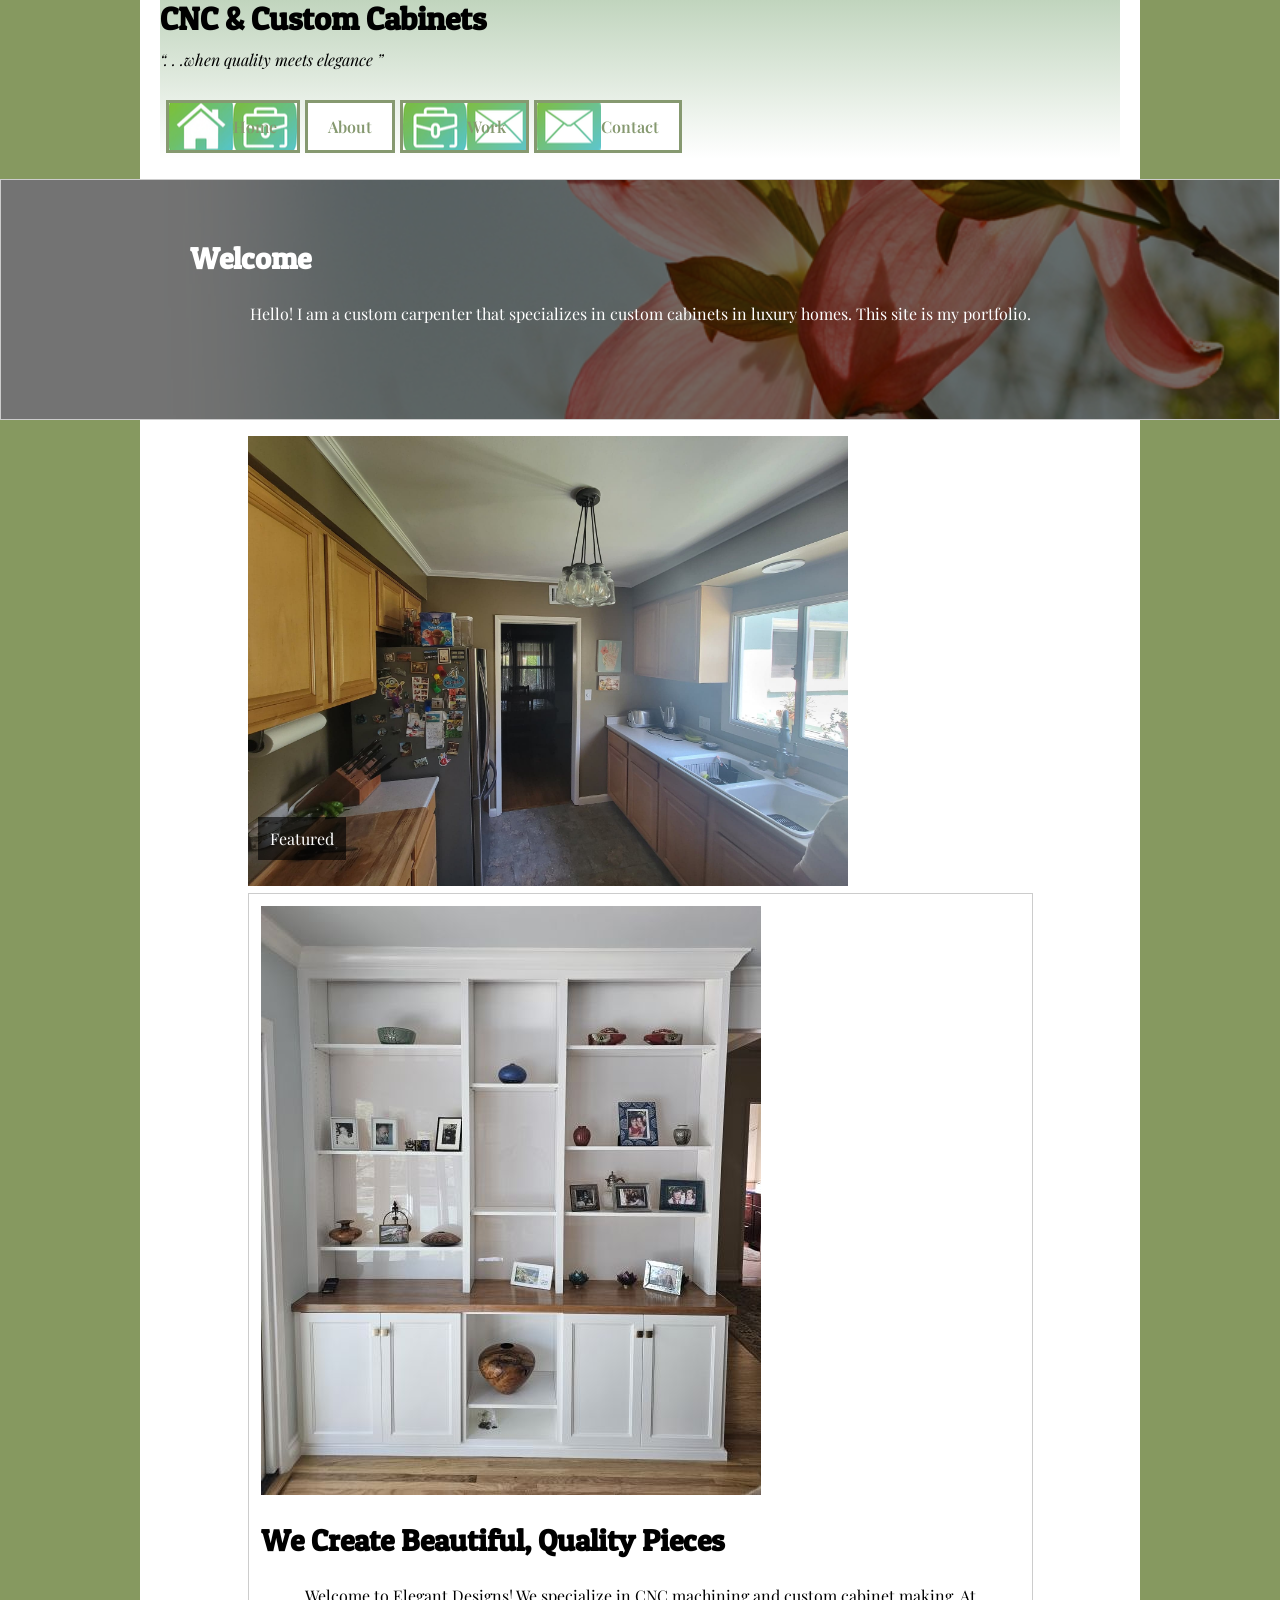
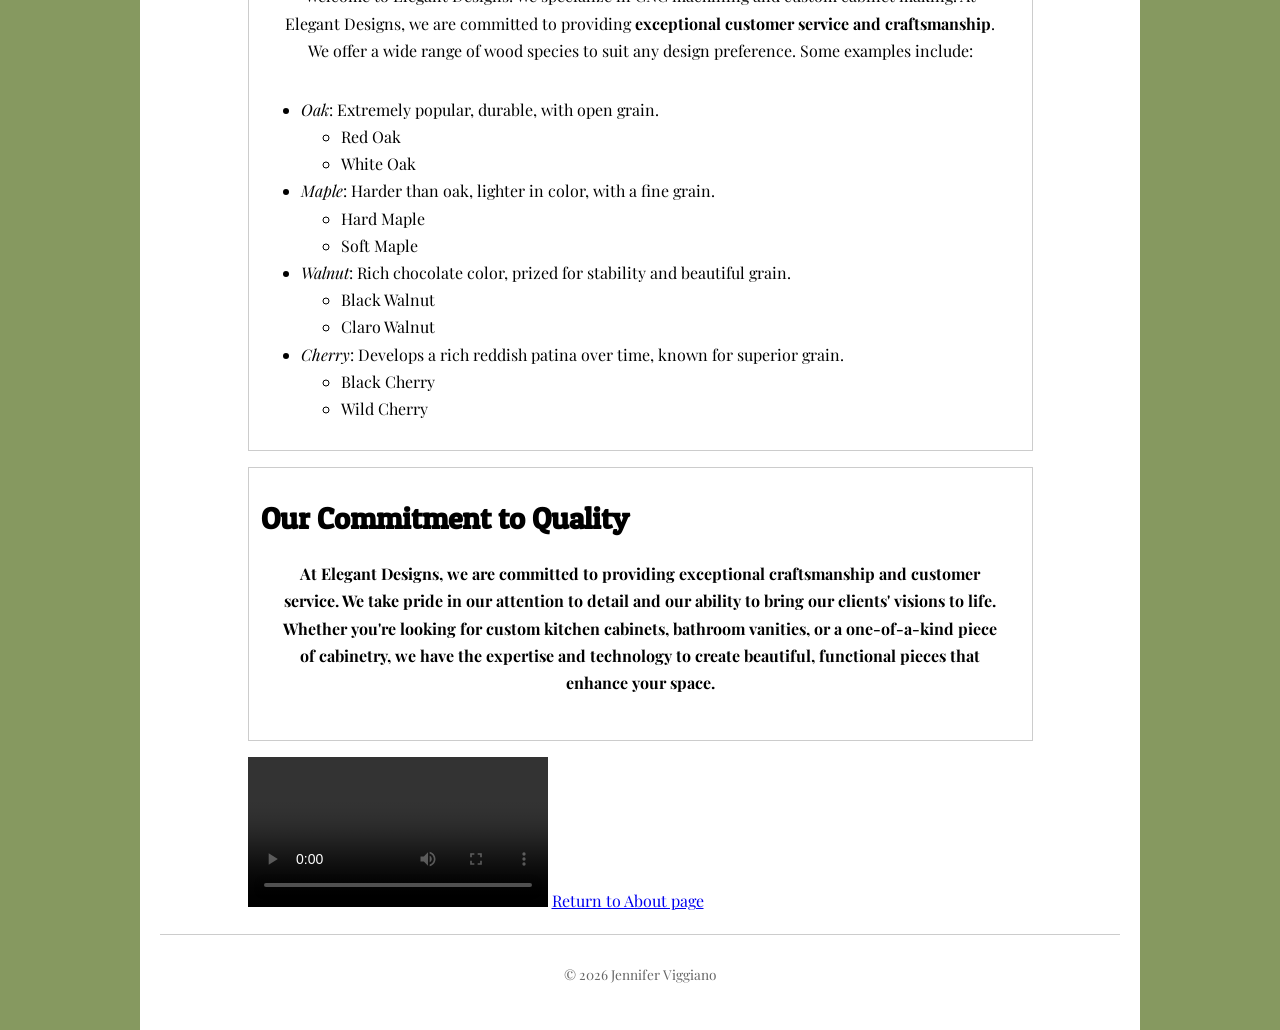
<file: index.html>
<!DOCTYPE html>
  <html lang="en">
    <head>
      <meta name="viewport" content="width=device-width, initial-scale=1.0">
      <link rel="preconnect" href="https://fonts.googleapis.com">
        <link rel="preconnect" href="https://fonts.gstatic.com" crossorigin>
        <link href="https://fonts.googleapis.com/css2?family=Patua+One&display=swap" rel="stylesheet">
      <link rel="preconnect" href="https://fonts.googleapis.com">
        <link rel="preconnect" href="https://fonts.gstatic.com" crossorigin>
        <link href="https://fonts.googleapis.com/css2?family=Playfair+Display:ital,wght@0,400..900;1,400..900&display=swap" rel="stylesheet">
      <link rel="stylesheet" href="css/styles.css">
        <meta charset="utf-8">
      <title>Custom Cabinets - Elegant Designs</title>
    </head>

  <body>
    <!-- Site header -->
     <div class="container">
      <header>
        <h1>CNC &amp; Custom Cabinets</h1>
          <em>&ldquo;. . .when quality meets elegance &rdquo;</em>
      
    <!-- Primary navigation -->
      <nav class="site-nav">
        <ul class="group">
          <li><a class="nav-home" href="index.html">Home</a></li>
          <li><a href="about.html">About</a></li>
          <li><a class="nav-work" href="work.html">Work</a></li>
          <li><a class="nav-contact" href="contact.html">Contact</a></li>
        </ul>
      </nav>
    </header>

  <!-- Main content -->
    <main>
      <!-- Week 11 Hero (full-width background) -->
      <section class="hero">
        <div class="hero-inner">
          <h2>Welcome</h2>
          <p>Hello! I am a custom carpenter that specializes in custom cabinets in luxury homes. This site is my portfolio.</p>
        </div>
      </section>
      <!-- Featured image with overlay badge (Week 7 CSS practice) -->
        <div class="feature">
          <img src="img/photo-1.jpg" alt="Image of a custom cabinet project before the work starts" width="600">
          <p class="badge">Featured</p>
        </div>
      <section>
        <img src="img/jobpic2.jpg" alt="Job Picture">
      <h2>We Create Beautiful, Quality Pieces</h2>
        <p>Welcome to Elegant Designs! We specialize in CNC machining and custom cabinet making. At Elegant Designs, we are committed to providing <strong>exceptional customer service and craftsmanship</strong>. We offer a wide range of wood species to suit any design preference. Some examples include:</p>
          <ul>
            <li><em>Oak</em>: Extremely popular, durable, with open grain.
              <ul>
                <li>Red Oak</li>
                <li>White Oak</li>
              </ul>
            </li>
          <li><em>Maple</em>: Harder than oak, lighter in color, with a fine grain.
            <ul>
              <li>Hard Maple</li> 
              <li>Soft Maple</li>
            </ul>
          </li>
        <li><em>Walnut</em>: Rich chocolate color, prized for stability and beautiful grain.
            <ul>
              <li>Black Walnut</li>
              <li>Claro Walnut</li>
            </ul>
        </li>
      <li><em>Cherry</em>: Develops a rich reddish patina over time, known for superior grain.
          <ul>
            <li>Black Cherry</li>
            <li>Wild Cherry</li>
          </ul>
        </li>
      </ul>
    </section>

    <section>
      <h2>Our Commitment to Quality</h2>
        <p class="highlight">At Elegant Designs, we are committed to providing exceptional craftsmanship and customer service. We take pride in our attention to detail and our ability to bring our clients' visions to life. Whether you're looking for custom kitchen cabinets, bathroom vanities, or a one-of-a-kind piece of cabinetry, we have the expertise and technology to create beautiful, functional pieces that enhance your space.</p>
      </section>

    <video controls>
      <source src="media/flower.mp4" type="video/mp4">
        <a href="media/flower.mp4" download>Company Video</a>
      </video>
    <a href="about.html">Return to About page</a>
  </main>

  <!-- Site footer -->
    <footer>
      <p>&copy; 2026 Jennifer Viggiano</p>
    </footer>
  </div>
</body>
</html>
</file>
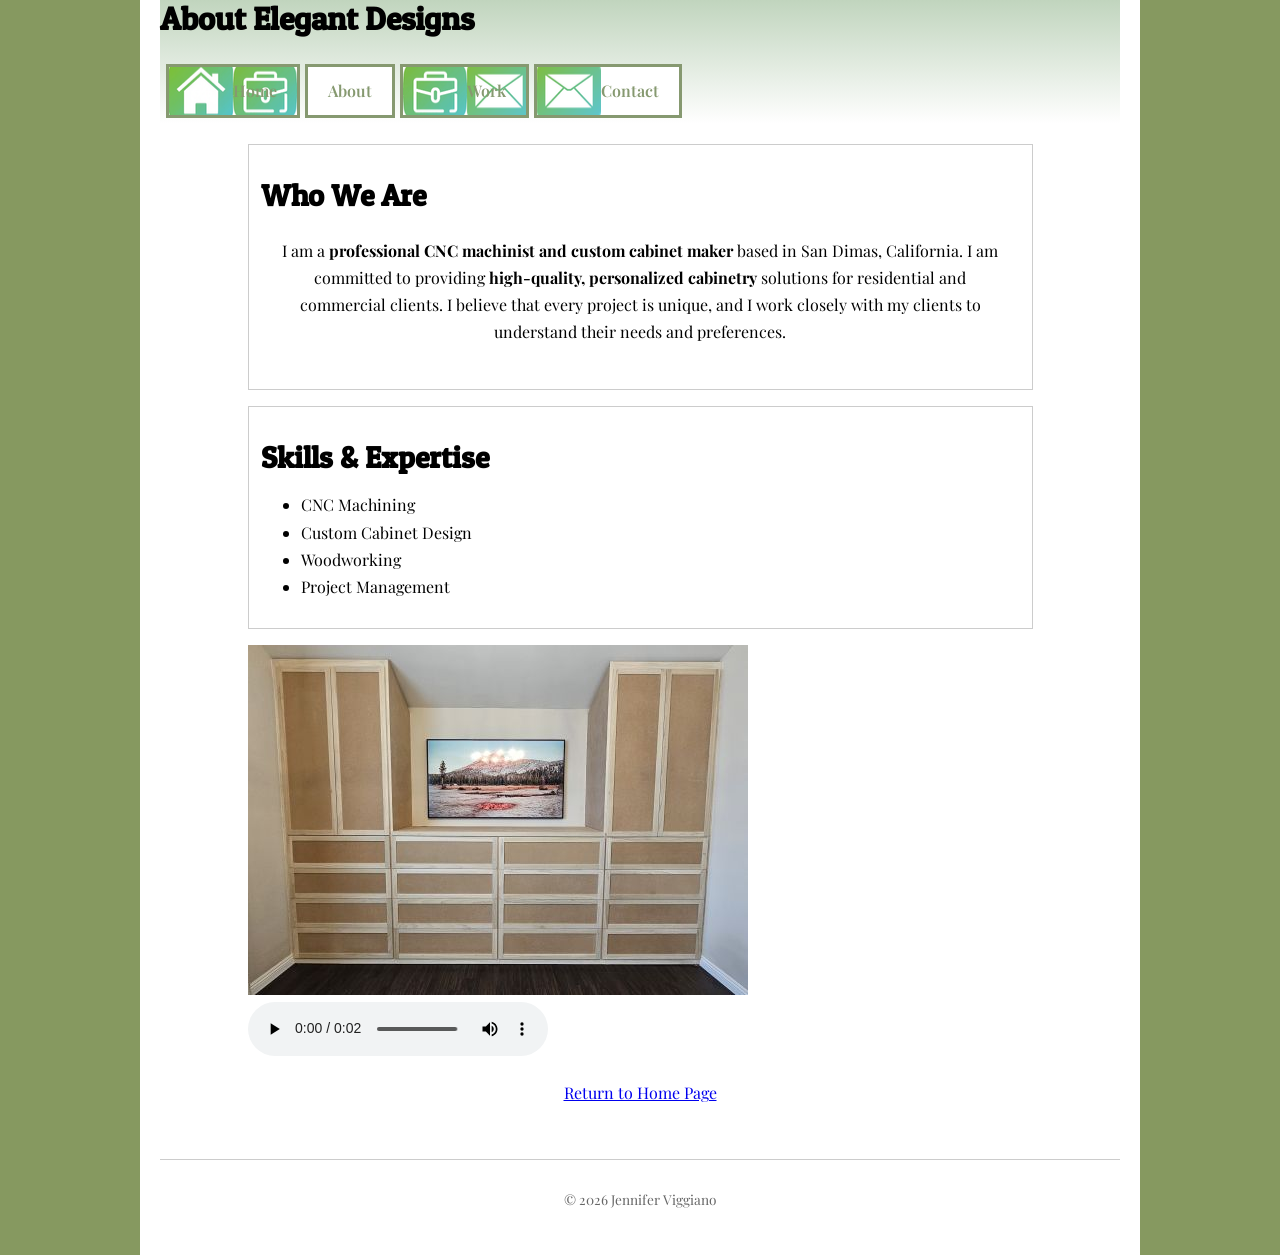
<file: about.html>
<!DOCTYPE html>
  <html lang="en">
    <head>
      <meta name="viewport" content="width=device-width, initial-scale=1.0">
      <link rel="preconnect" href="https://fonts.googleapis.com">
        <link rel="preconnect" href="https://fonts.gstatic.com" crossorigin>
        <link href="https://fonts.googleapis.com/css2?family=Patua+One&display=swap" rel="stylesheet">
      <link rel="preconnect" href="https://fonts.googleapis.com">
        <link rel="preconnect" href="https://fonts.gstatic.com" crossorigin>
        <link href="https://fonts.googleapis.com/css2?family=Playfair+Display:ital,wght@0,400..900;1,400..900&display=swap" rel="stylesheet">
      <link rel="stylesheet" href="css/styles.css">
        <meta charset="utf-8">
      <title>About Elegant Designs</title>
    </head>

  <body>
    <!-- Site header -->
     <div class="container">
      <header>
        <h1>About Elegant Designs</h1>

    <!-- Primary navigation -->
      <nav class="site-nav">
        <ul class="group">
          <li><a class="nav-home" href="index.html">Home</a></li>
          <li><a href="about.html">About</a></li>
          <li><a class="nav-work" href="work.html">Work</a></li>
          <li><a class="nav-contact" href="contact.html">Contact</a></li>
        </ul>
      </nav>
    </header>

  <!-- Main content -->
    <main>
      <section>
        <h2>Who We Are</h2>
          <p>I am a <span class="highlight">professional CNC machinist and custom cabinet maker</span> based in San Dimas, California. I am committed to providing <strong>high-quality, personalized cabinetry</strong> solutions for residential and commercial clients. I believe that every project is unique, and I work closely with my clients to understand their needs and preferences.</p>
      </section>

      <section>
        <h2>Skills &amp; Expertise</h2>
          <ul>
            <li>CNC Machining</li>
            <li>Custom Cabinet Design</li>
            <li>Woodworking</li>
            <li>Project Management</li>
          </ul>
        </section>

      <img src="img/jobpic1.jpg" alt="Job Picture of a wall unit with a TV mount and shelves" width="500">
        <audio controls>
          <source src="media/t-rex-roar.mp3" type="audio/mpeg">
            Your browser does not support the audio element.
        </audio>
      <p><a href="index.html">Return to Home Page</a></p>
    </main>

    <!-- Site footer -->
      <footer>
        <p>&copy; 2026 Jennifer Viggiano</p>
      </footer>
    </div>
  </body>
</html>
</file>
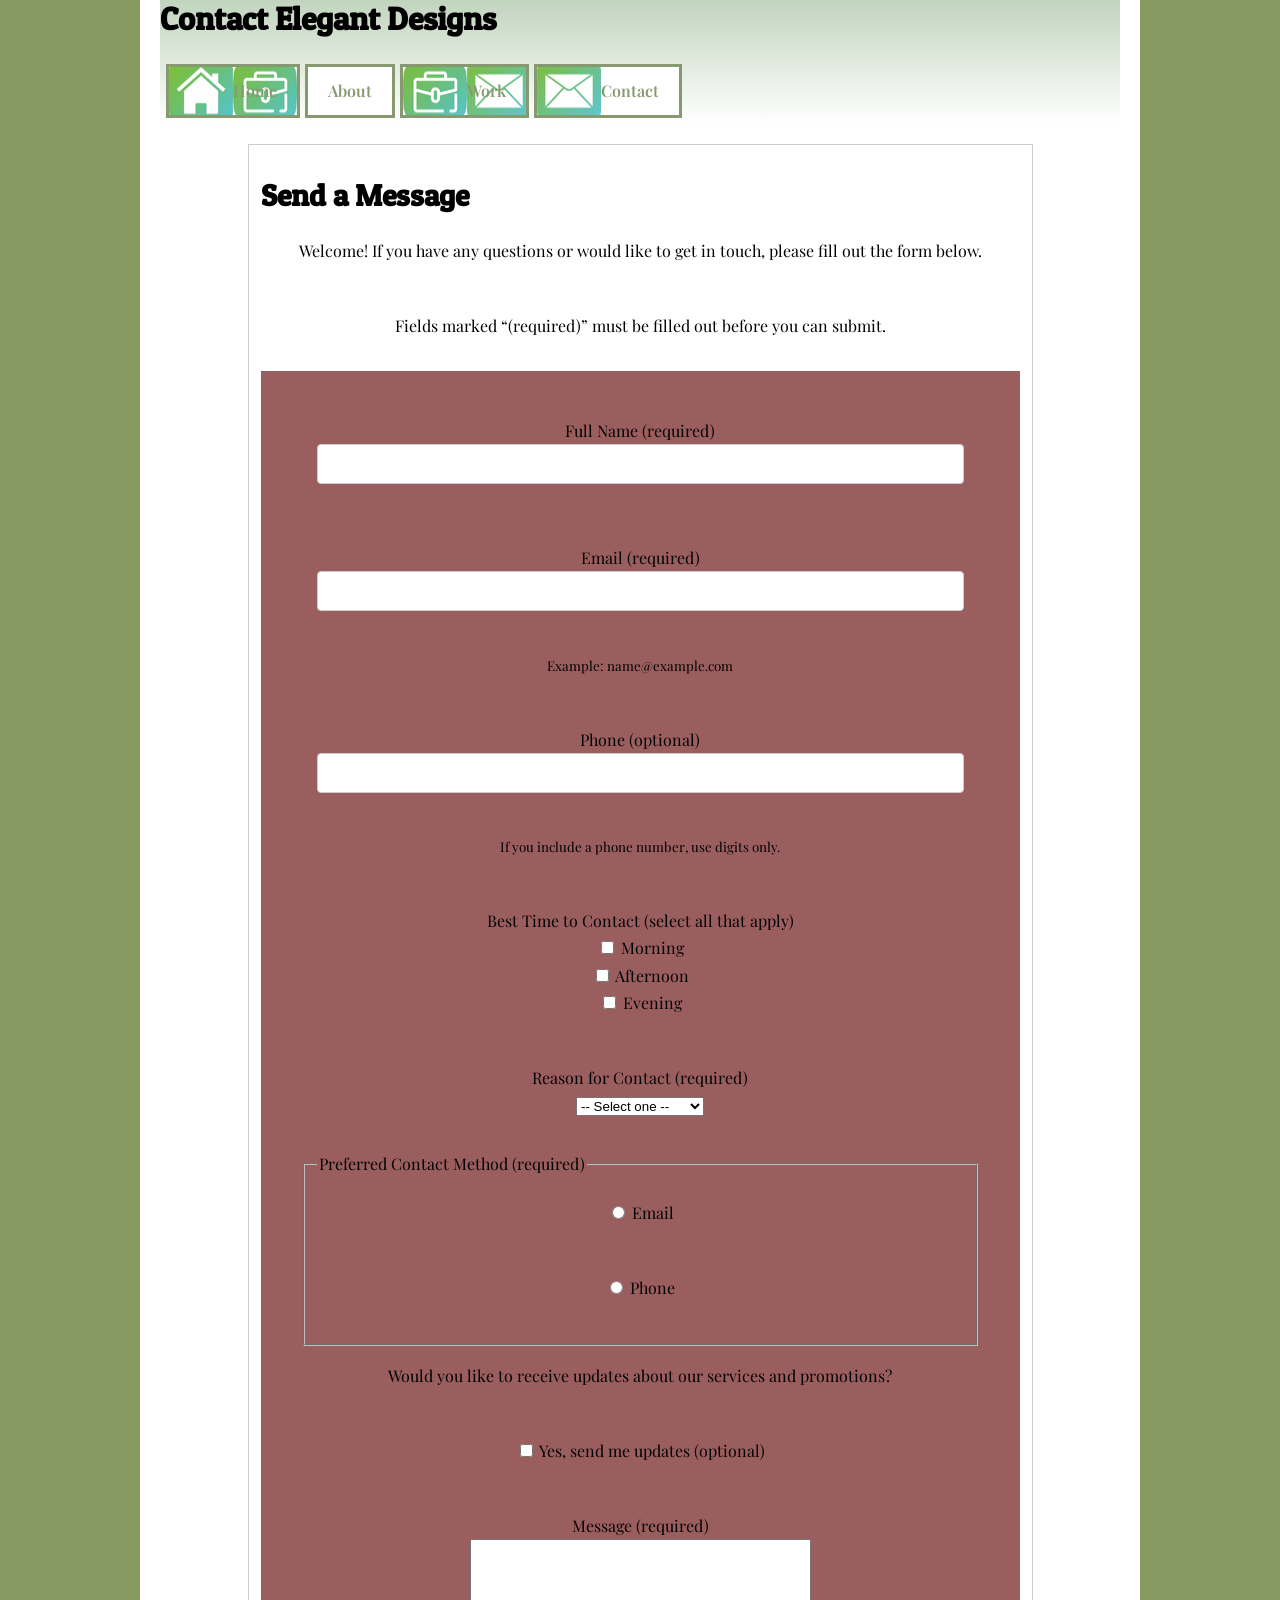
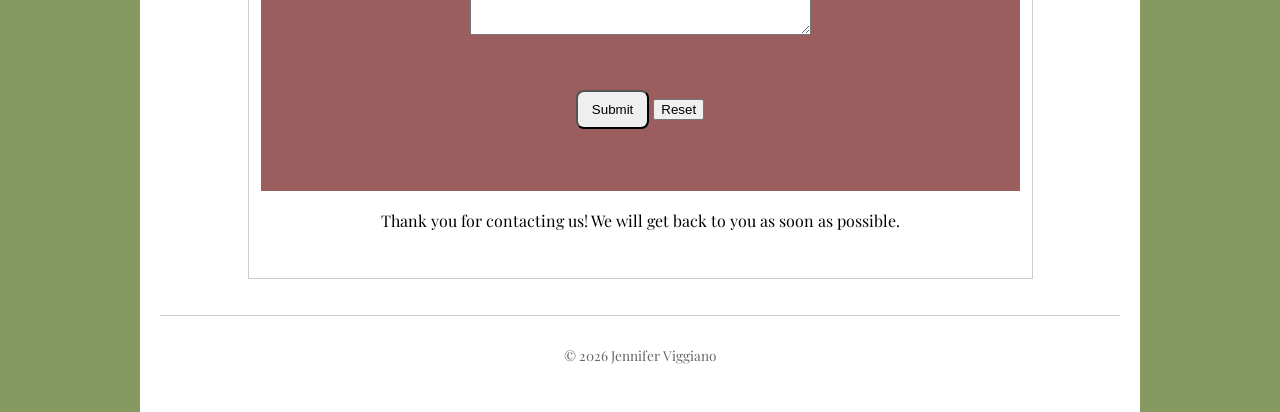
<file: contact.html>
<!DOCTYPE html>
  <html lang="en">
    <head>
      <meta name="viewport" content="width=device-width, initial-scale=1.0">
     <link rel="preconnect" href="https://fonts.googleapis.com">
        <link rel="preconnect" href="https://fonts.gstatic.com" crossorigin>
        <link href="https://fonts.googleapis.com/css2?family=Patua+One&display=swap" rel="stylesheet">
      <link rel="preconnect" href="https://fonts.googleapis.com">
        <link rel="preconnect" href="https://fonts.gstatic.com" crossorigin>
        <link href="https://fonts.googleapis.com/css2?family=Playfair+Display:ital,wght@0,400..900;1,400..900&display=swap" rel="stylesheet">
      <link rel="stylesheet" href="css/styles.css">
        <meta charset="utf-8">
      <title>Contact</title>
    </head>

  <body>
    <!-- Site header -->
     <div class="container">
      <header>
        <h1>Contact Elegant Designs</h1>

    <!-- Primary navigation -->
      <nav class="site-nav">
        <ul class="group">
          <li><a class="nav-home" href="index.html">Home</a></li>
          <li><a href="about.html">About</a></li>
          <li><a class="nav-work" href="work.html">Work</a></li>
          <li><a class="nav-contact" href="contact.html">Contact</a></li>
        </ul>
      </nav>
    </header>

<!-- Main content -->
 <main>
<!-- Contact form section -->
<section>
  <h2>Send a Message</h2>
  <p>Welcome! If you have any questions or would like to get in touch, please fill out the form below.</p>
    <p>Fields marked “(required)” must be filled out before you can submit.</p>

  <form action="#" method="post">
    <!-- Name -->
    <p>
      <label for="fullname">Full Name (required)</label><br>
      <input type="text" id="fullname" name="fullname" required>
    </p>

    <!-- Email -->
    <p>
      <label for="email">Email (required)</label><br>
      <input type="email" id="email" name="email" required>
      <br><small>Example: name@example.com</small>
    </p>

    <!-- Phone -->
    <p>
      <label for="phone">Phone (optional)</label><br>
      <input type="tel" id="phone" name="phone">
      <br><small>If you include a phone number, use digits only.</small>
    </p>

    <!-- Time -->
    <p>
      <label>Best Time to Contact (select all that apply)</label><br>
        <input type="checkbox" id="contact-morning" name="contact_time" value="morning">
        <label for="contact-morning">Morning</label><br>
        <input type="checkbox" id="contact-afternoon" name="contact_time" value="afternoon">
        <label for="contact-afternoon">Afternoon</label><br>
        <input type="checkbox" id="contact-evening" name="contact_time" value="evening">
        <label for="contact-evening">Evening</label><br>
    </p>

    <!-- Reason (select) -->
    <p>
      <label for="reason">Reason for Contact (required)</label><br>
      <select id="reason" name="reason" required>
        <option value="">-- Select one --</option>
        <option value="question">General Question</option>
        <option value="project">Project Inquiry</option>
        <option value="collab">Collaboration</option>
        <option value="estimate">Estimate Request</option>
        <option value="feedback">Feedback</option>
        <option value="referral">Referral</option>
        <option value="other">Other</option>
      </select>
    </p>

    <!-- Preferred contact method (radio group) -->
    <fieldset>
      <legend>Preferred Contact Method (required)</legend>
      <p>
        <input type="radio" id="pref-email" name="preferred_contact" value="email" required>
        <label for="pref-email">Email</label>
      </p>
      <p>
        <input type="radio" id="pref-phone" name="preferred_contact" value="phone">
        <label for="pref-phone">Phone</label>
      </p>
    </fieldset>

    <!-- Newsletter checkbox -->
    <p>Would you like to receive updates about our services and promotions?</p>
    <p>
      <input type="checkbox" id="newsletter" name="newsletter" value="yes">
      <label for="newsletter">Yes, send me updates (optional)</label>
    </p>

    <!-- Message -->
    <p>
      <label for="message">Message (required)</label><br>
      <textarea id="message" name="message" rows="6" cols="40" required></textarea>
    </p>

    <!-- Buttons -->
    <p>
      <button type="submit">Submit</button>
      <button type="reset">Reset</button>
    </p>
  </form>
  <p>Thank you for contacting us! We will get back to you as soon as possible.</p>
</section>
</main>

    <!-- Site footer -->
      <footer>
        <p>&copy; 2026 Jennifer Viggiano</p>
      </footer>
    </div>
  </body>
</html>
</file>
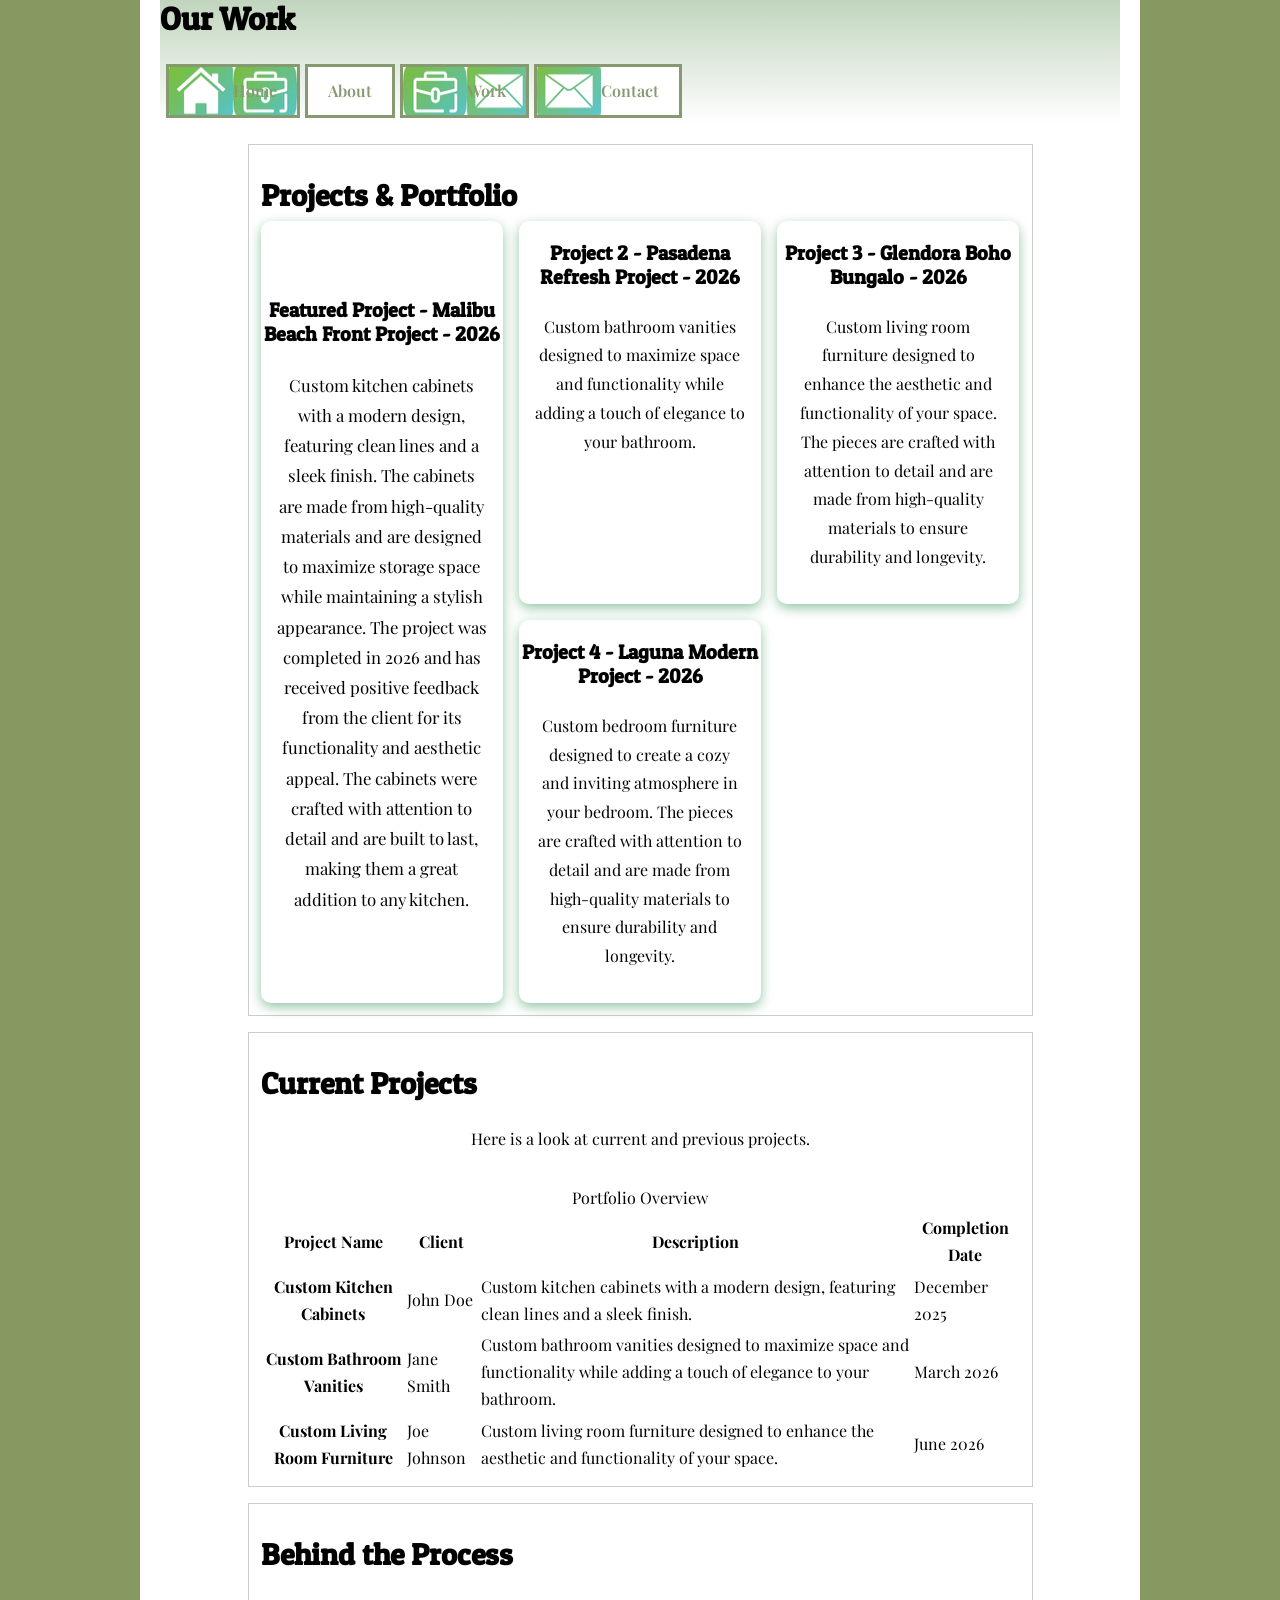
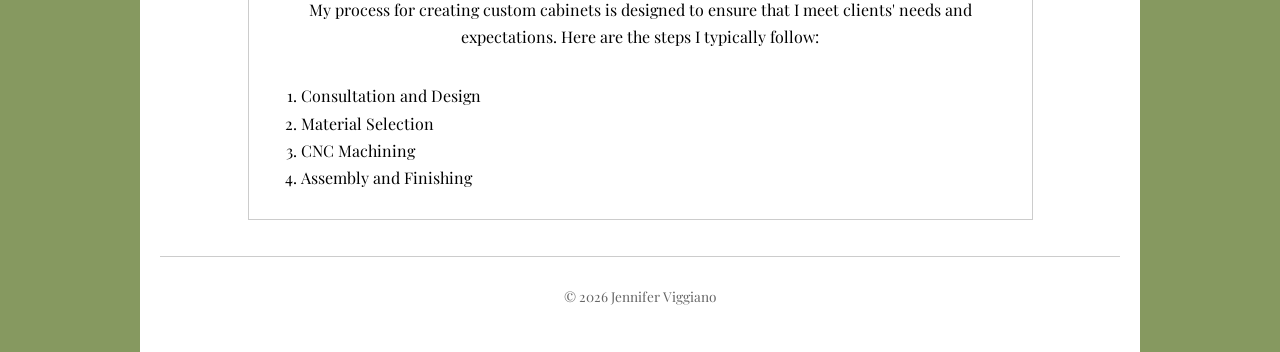
<file: work.html>
<!DOCTYPE html>
  <html lang="en">
    <head>
      <meta name="viewport" content="width=device-width, initial-scale=1.0">
      <link rel="preconnect" href="https://fonts.googleapis.com">
        <link rel="preconnect" href="https://fonts.gstatic.com" crossorigin>
        <link href="https://fonts.googleapis.com/css2?family=Patua+One&display=swap" rel="stylesheet">
      <link rel="preconnect" href="https://fonts.googleapis.com">
        <link rel="preconnect" href="https://fonts.gstatic.com" crossorigin>
        <link href="https://fonts.googleapis.com/css2?family=Playfair+Display:ital,wght@0,400..900;1,400..900&display=swap" rel="stylesheet">
      <link rel="stylesheet" href="css/styles.css">
        <meta charset="utf-8">
      <title>Our Work</title>
    </head>

<body>
  <!-- Site header -->
    <div class="container">
      <header>
        <h1>Our Work</h1>

   <!-- Primary navigation -->
      <nav class="site-nav">
        <ul class="group">
          <li><a class="nav-home" href="index.html">Home</a></li>
          <li><a href="about.html">About</a></li>
          <li><a class="nav-work" href="work.html">Work</a></li>
          <li><a class="nav-contact" href="contact.html">Contact</a></li>
        </ul>
      </nav>
    </header>
    
  <!-- Main content -->
    <main>
      <section>
        <h2>Projects &amp; Portfolio</h2>

        <div class="projects">
            <div class="project featured">
              <h3>Featured Project - Malibu Beach Front Project - 2026</h3>
                <p>Custom kitchen cabinets with a modern design, featuring clean lines and a sleek finish. The cabinets are made from high-quality materials and are designed to maximize storage space while maintaining a stylish appearance. The project was completed in 2026 and has received positive feedback from the client for its functionality and aesthetic appeal. The cabinets were crafted with attention to detail and are built to last, making them a great addition to any kitchen.</p>
            </div>

            <div class="project">
              <h3>Project 2 - Pasadena Refresh Project - 2026</h3>
                <p>Custom bathroom vanities designed to maximize space and functionality while adding a touch of elegance to your bathroom.</p>
            </div>

            <div class="project">
              <h3>Project 3 - Glendora Boho Bungalo - 2026</h3>
                <p>Custom living room furniture designed to enhance the aesthetic and functionality of your space. The pieces are crafted with attention to detail and are made from high-quality materials to ensure durability and longevity.</p>
            </div>

            <div class="project">
              <h3>Project 4 - Laguna Modern Project - 2026</h3>
                <p>Custom bedroom furniture designed to create a cozy and inviting atmosphere in your bedroom. The pieces are crafted with attention to detail and are made from high-quality materials to ensure durability and longevity.</p>
            </div>
        </div>
      </section>  

<!-- Data table section -->
<section>
  <h2>Current Projects</h2>
      <p>Here is a look at current and previous projects.</p>
  <table>
    <caption>Portfolio Overview</caption>
    <thead>
      <tr>
        <th scope="col">Project Name</th>
        <th scope="col">Client</th>
        <th scope="col">Description</th>
        <th scope="col">Completion Date</th>
      </tr>
    </thead>
    <tbody>
      <tr>
        <th scope="row">Custom Kitchen Cabinets</th>
        <td>John Doe</td>
        <td>Custom kitchen cabinets with a modern design, featuring clean lines and a sleek finish.</td>
        <td>December 2025</td>
      </tr>
      <tr>
        <th scope="row">Custom Bathroom Vanities</th>
        <td>Jane Smith</td>
        <td>Custom bathroom vanities designed to maximize space and functionality while adding a touch of elegance to your bathroom.</td>
        <td>March 2026</td>
      </tr>
      <tr>
        <th scope="row">Custom Living Room Furniture</th>
        <td>Joe Johnson</td>
        <td>Custom living room furniture designed to enhance the aesthetic and functionality of your space.</td>
        <td>June 2026</td>
      </tr>
    </tbody>
  </table>
</section>
      
      <section>      
        <h2>Behind the Process</h2>
          <p>My process for creating custom cabinets is designed to ensure that I meet clients' needs and expectations. Here are the steps I typically follow:</p>
            <ol>
              <li>Consultation and Design</li>
              <li>Material Selection</li>
              <li>CNC Machining</li>
              <li>Assembly and Finishing</li>
            </ol>
      </section>
    </main>

  <!-- Site footer -->
     <footer>
        <p>&copy; 2026 Jennifer Viggiano</p>
      </footer>
    </div>
  </body>
</html>
</file>
<file: css/styles.css>
/* ===== Week 7: Base styles ===== */
* { box-sizing: border-box; }

html {
    background-color: #869960
}

.container {
  max-width: 1000px;
  margin-left: auto;
  margin-right: auto;
  background-color: #fff;
  padding-left: 20px;
  padding-right: 20px;
  box-sizing: border-box;
}

.content-area {
 border-top: 3px solid #869970;
 border-bottom: 3px solid black;   
}

header p {
  font-size: 85%;
  color: #666;
  margin-top: -8px;
  margin-bottom: 16px;
}

.main-area {
  width: 60%;
  float: left;
  padding-right: 20px;
  box-sizing: border-box;
}

/* ===== Week 14: Projects Grid (lecture pattern) ===== */

/* ===== Week 13: CSS Grid project layout (replaces flexbox) ===== */
.projects {
 display: grid;
 grid-template-columns: repeat(3, 1fr);
 gap: 16px;
}

/* ===== Week 13: Grid responsive behavior ===== */
@media (max-width: 900px) {
 .projects { grid-template-columns: repeat(2, 1fr); }
}

@media (max-width: 600px) {
 .projects { grid-template-columns: 1fr; }
}

/* ===== Week 11: Full-width hero background (image + overlay gradient) ===== */
.hero {
 /* full-width trick even when main has a max-width */
 margin-left: calc(50% - 50vw);
 margin-right: calc(50% - 50vw);
 padding: 60px 20px;

 /* overlay gradient FIRST, image SECOND */
 background-image:
   linear-gradient(rgba(0,0,0,0.55), rgba(0,0,0,0.55)),
   url("../img/flower.jpg");
 background-size: cover;
 background-position: center;
 color: #fff;
}

.hero-inner {
 max-width: 900px;
 margin: 0 auto;
 animation: fadeInUp 500ms ease-out;
}

.hero h2 { margin-top: 0; }

/* ===== Week 9: Typography (2 fonts: body + headings) ===== */

body {
  font-family: "Playfair Display", Arial, Helvetica, sans-serif;
  font-size: 16px;
  line-height: 1.7;
  margin: 0;
  padding: 0;
}

main {
  max-width: 825px; /* limit line length */
  margin: 0 auto;   /* center the reading column */
}

/* HEADINGS font + fallbacks, make sure you switch your heading fonts with your own selection, fallbacks can stay as-is */
h1, h2, h3 {
  font-family: "Patua One", Helvetica, sans-serif;
}

h1 {
  font-size: 32px;
  line-height: 1.2;
  margin: 0 0 0.5rem 0;
}

h2 {
  font-size: 30px;
  line-height: 1.2;
  margin: 1.25rem 0 0.5rem 0;
}

h3 {
  font-size: 20px;
  line-height: 1.2;
  margin: 1.25rem 0 0.5rem 0;
  text-align: center;
}

p {
  font-family: "Playfair Display", Arial, Helvetica, sans-serif;
  line-height: 1.7;
  margin: 0 0 1rem 0;
  text-align: center;
  padding: 1rem;
}

ul {
  font-family: "Playfair Display", Arial, Helvetica, sans-serif;
}

ol {
  font-family: "Playfair Display", Arial, Helvetica, sans-serif;
}

table {
  font-family: "Playfair Display", Arial, Helvetica, sans-serif;
}

/* ===== Week 11: Subtle header gradient ===== */
header {
 background: linear-gradient(180deg, rgba(28, 101, 17, 0.275), rgba(0,0,0,0));
}

/* Navigation typography */
header nav a {
  font-weight: 600;
}

/* Form Styles */
form {
  background-color: #9b5e5e;
  padding: 30px 40px;
}

.hidden-label {
  position: absolute;
  height: 0;
  width: 0;
  overflow: hidden;
  visibility: hidden;
}

input[type="email"],
input[type="password"],
input[type="text"],
input[type="number"],
input[type="tel"] {
  width: 100%;
  display:block;
  box-sizing: border-box;
  padding: 8px;
  height: 40px;
  font-family: Tahoma, sans-serif;
  font-size: 100%;
  margin-bottom: 12px;
  border: 1px solid #ccc;
  border-radius: 4px;
}

main {
  padding: 20px;
}

section {
  border: 1px solid #ccc;
  padding: 12px;
  margin-bottom: 16px;
}

/* ===== Week 7: Navigation menu using floats ===== */
header nav ul {
  list-style: none;
  margin: 0;
  padding: 6px;
  overflow: hidden;
}

header nav li {
  float: left;
  color: #869970;
}

header nav a {
  display: block;
  padding: 12px 16px;
  text-decoration: none;
  border-right: 1px solid #ccc;
}

header nav a:hover {
  text-decoration: underline;
}

/* ===== Week 7: Cascade demonstration ===== */
.project p { line-height: 1.8; } /* override p for project paragraphs */

/* ===== Week 7: Overlap + transparency ===== */
.feature {
  position: relative;
  display: inline-block;
}

.feature img {
  display: block;
  max-width: 100%;
  height: auto;
}

.badge {
  position: absolute;
  left: 10px;
  bottom: 10px;
  padding: 8px 12px;
  background: rgba(0, 0, 0, 0.6);
  color: #fff;
}

/* ===== Week 7: Footer ===== */
footer {
  text-align: center;
  font-size: 85%;
  color: #666;
  border-top: 1px solid #ccc;
  padding: 12px 16px;
}

.highlight {
  font-weight: bold;
}

/* Site navigation */
.site-nav ul {
  margin-top: 20px;
}

.site-nav li {
  list-style: none ;
  float: left;
  margin-right: 5px;
}

.site-nav a {
  background-color: white;
  display : block;
  color : #869970;
  padding: 10px 20px;
  text-decoration: none;
  border: 3px solid #869970;
}

.site-nav a:hover {
  background-color: #869970;
  color: white;
}

header nav a:focus,
input:focus,
select:focus,
textarea:focus,
button:focus {
  outline: 2px solid #333;
  outline-offset: 2px;
}

/* ===== Week 11: CSS sprites for nav icons ===== */
header nav a.nav-home,
header nav a.nav-work,
header nav a.nav-contact {
 background-image: url("../img/sprite.png");
 background-repeat: no-repeat;
 background-size: 192px 64px; /* 3 icons across */
 padding-left: 64px; /* make space for icon */
 background-position-y: 50%;
}

header nav a.nav-home { background-position: 0 50%; }
header nav a.nav-work { background-position: -64px 50%; }
header nav a.nav-contact { background-position: -128px 50%; }

/* ===== Week 12: Responsive breakpoints ===== */

/* Medium screens (900px and below): slightly tighter spacing */
@media (max-width: 900px) {
 section { padding: 10px; }
 header nav a { padding: 10px 12px; }
}

/* Small screens (600px and below): stack nav + simplify grid */
@media (max-width: 600px) {
 header nav li { float: none; }
 header nav a {
   display: block;
   border-right: none;
   border-bottom: 1px solid #ccc;
 }

.projects {
display: flex;
flex-wrap: wrap;
gap: 16px;
}

.projects .project {
flex: 1 1 220px;
min-width: 0;
  }
} 

/* Featured card spans taller on larger screens (desktop) */
@media screen and (min-width: 850px) {
  .projects .project.featured {
    grid-row: span 2;
    display: grid;
    align-content: center;
    font-size: 1.05rem;
  }
}

/* ===== Week 14: Project card polish ===== */
.projects .project {
  border-radius: 10px;
  box-shadow: 0 4px 12px rgba(5, 123, 47, 0.432);
  transition: transform 180ms ease, box-shadow 180ms ease;
}

.projects .project:hover {
  transform: translateY(-6px);
  box-shadow: 0 8px 22px rgba(1, 96, 36, 0.742);
}

/* ===== Week 14: Nav interaction feedback ===== */
header nav a {
  transition: background-color 160ms ease;
}

header nav a:hover {
  background-color: rgba(0,0,0,0.06);
}

header nav a:focus {
  outline: 2px solid currentColor;
  outline-offset: 2px;
}

/* ===== Week 14: Submit button polish ===== */
button[type="submit"] {
  border-radius: 8px;
  padding: 10px 14px;
  transition: transform 160ms ease;
}

button[type="submit"]:hover {
  transform: translateY(-2px);
}

button[type="submit"]:focus {
  outline: 2px solid currentColor;
  outline-offset: 2px;
}

/* ===== Week 14: Simple animation ===== */
@keyframes fadeInUp {
  from { opacity: 0; transform: translateY(6px); }
  to   { opacity: 1; transform: translateY(0); }
}

/* ===== Week 14: Respect reduced motion preferences ===== */
@media (prefers-reduced-motion: reduce) {
  * {
    animation: none !important;
    transition: none !important;
  }
}
</file>
